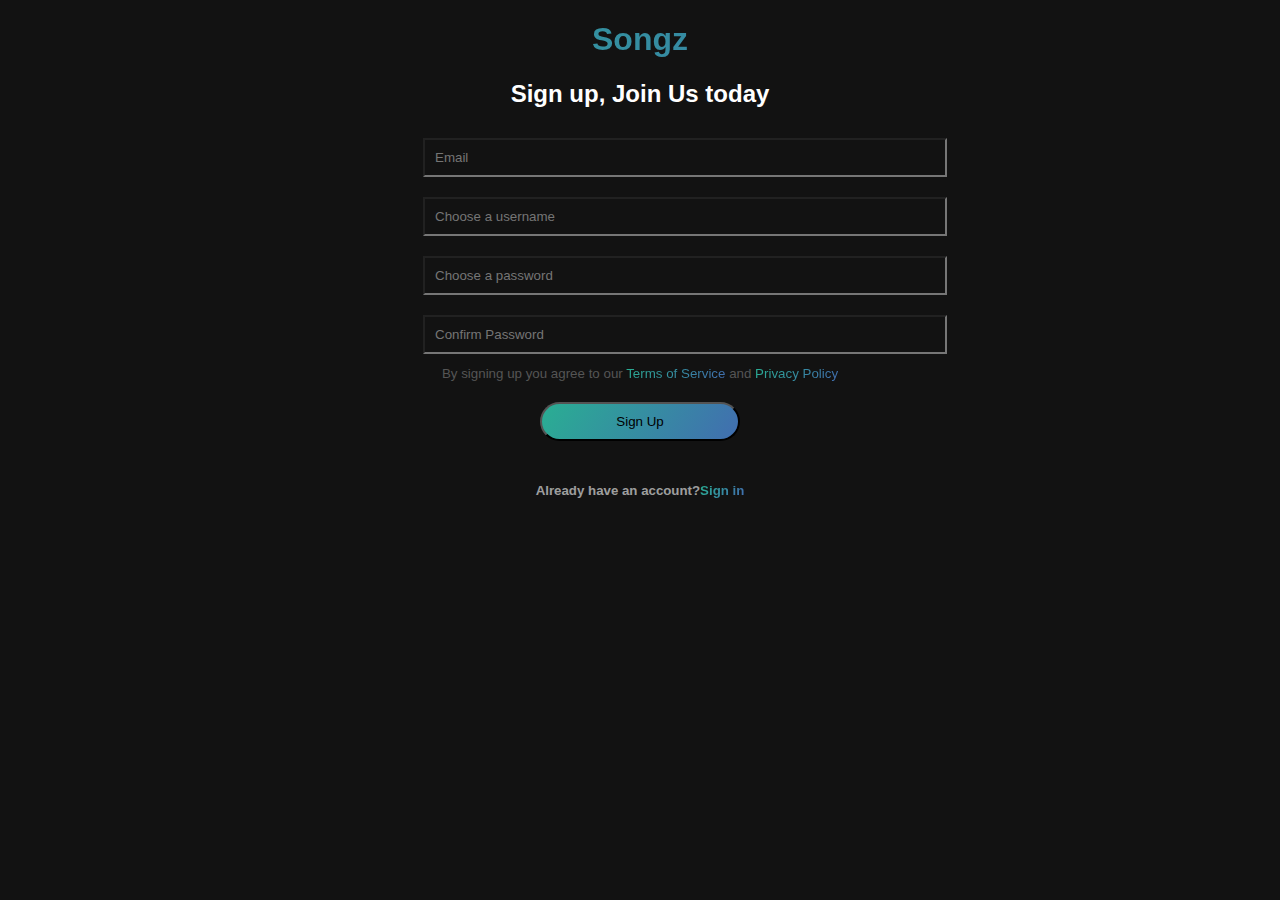
<file: Signup/index.html>
<!DOCTYPE html>
<html lang="en">
  <head>
    <meta charset="UTF-8" />
    <meta name="viewport" content="width=device-width, initial-scale=1.0" />
    <meta http-equiv="X-UA-Compatible" content="ie=edge" />
    <meta name="Description" content="Enter your description here" />
    <link rel="stylesheet" href="signup.css" />
    <title>Sign Up</title>
  </head>
  <body>
    <h1>Songz</h1>
    <h2>Sign up, Join Us today</h2>
    <div class="form">
      <div>
        <label for="Email"></label>
        <input
          type="email"
          class="form-control"
          name="Email"
          id="Email"
          aria-describedby="emailHelpId"
          placeholder="Email"
        />
      </div>
      <div>
        <label for="Username"></label>
        <input
          type="text"
          class="form-control"
          name="Username"
          id="Username"
          aria-describedby="helpId"
          placeholder="Choose a username"
        />
      </div>
      <div>
        <label for="Password"></label>
        <input
          type="password"
          class="form-control"
          name="Password"
          id="Password"
          placeholder="Choose a password"
        />
      </div>
      <div>
        <label for="Password"></label>
        <input
          type="password"
          class="form-control"
          name="Password"
          id="Password"
          placeholder="Confirm Password"
        />
      </div>
    </div>
    <small
      >By signing up you agree to our <a href="#">Terms of Service</a> and
      <a href="#">Privacy Policy</a>
    </small>
    <div><button type="submit" class="btn btn-primary">Sign Up</button></div>
    <h5>Already have an account?<a href="#">Sign in</a></h5>
  </body>
</html>
</file>
<file: Signup/signup.css>
body {
  text-align: center;
  background-color: #121212;
  font-family: -apple-system, BlinkMacSystemFont, "Segoe UI", Roboto, Oxygen,
    Ubuntu, Cantarell, "Open Sans", "Helvetica Neue", sans-serif;
}
h1 {
  background: linear-gradient(
    122.29deg,
    rgba(31, 216, 140, 0.94) -46.96%,
    #5733cb 190.8%
  );
  -webkit-background-clip: text;
  -webkit-text-fill-color: transparent;
}
small {
  color: #555555;
}
h5{
    color: rgba(255, 255, 255, 0.6);rgba(255, 255, 255, 0.6);
}
a{
  background: linear-gradient(
    122.29deg,
    rgba(31, 216, 140, 0.94) -46.96%,
    #5733cb 190.8%
  );
  -webkit-background-clip: text;
  -webkit-text-fill-color: transparent;
}
h2 {
  color: #ffffff;
}
.form-control {
  background-color: transparent;
  width: 500px;
  padding: 10px;
  margin: 10px;
  color: whitesmoke;
  margin-left: 100px;
}
.form {
  text-align: center;
}
button {
  width: 200px;
  padding: 10px;
  margin: 20px;
  background: linear-gradient(
    122.29deg,
    rgba(31, 216, 140, 0.94) -46.96%,
    #5733cb 190.8%
  );
  border-radius: 20px;
}
@media only screen and (max-width: 768px){

    .form-control{
        width: 300px;
    }
}
</file>
